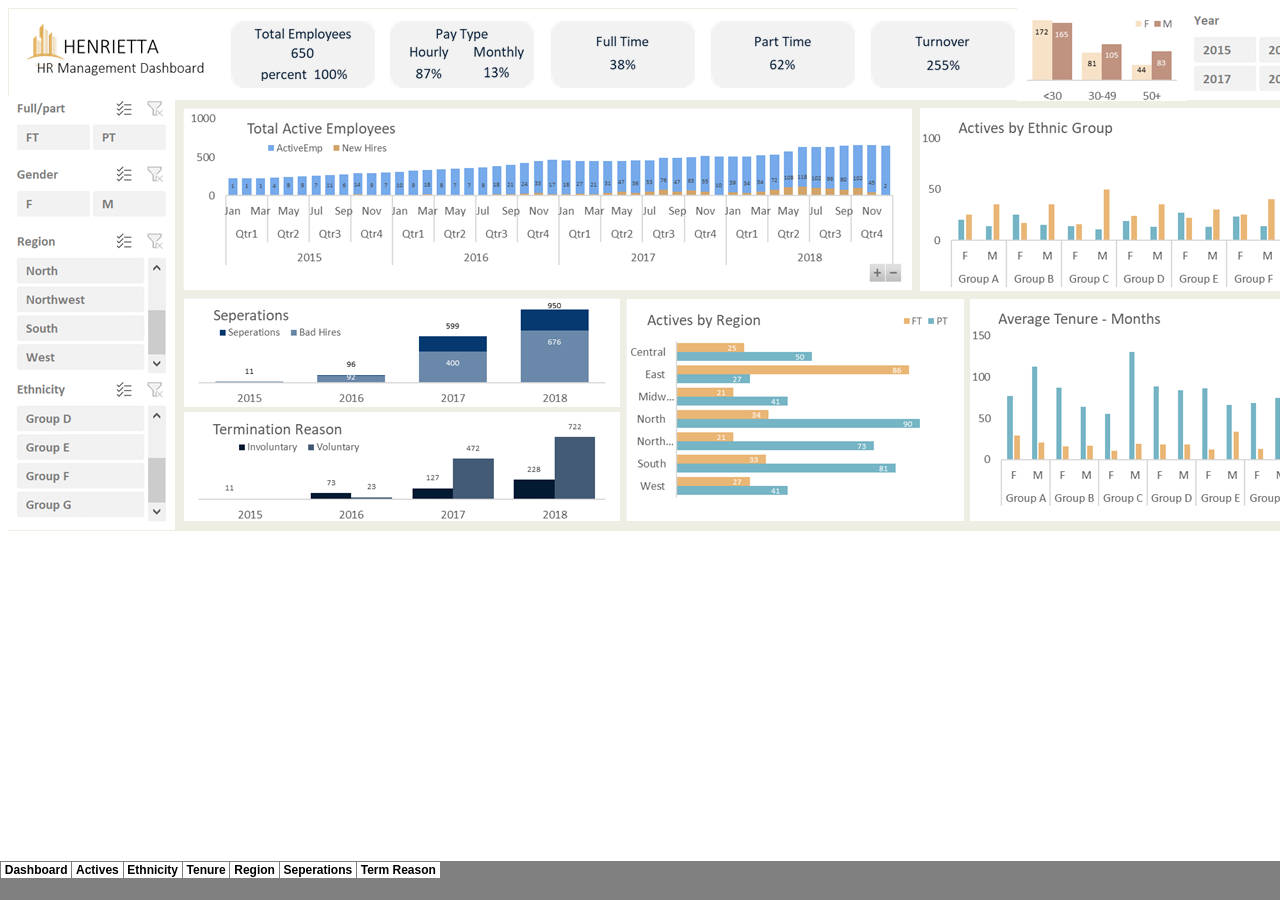
<file: index.html>
<html xmlns:v="urn:schemas-microsoft-com:vml"
xmlns:o="urn:schemas-microsoft-com:office:office"
xmlns:x="urn:schemas-microsoft-com:office:excel"
xmlns:dt="uuid:C2F41010-65B3-11d1-A29F-00AA00C14882"
xmlns="http://www.w3.org/TR/REC-html40">

<head>
<meta name="Excel Workbook Frameset">
<meta http-equiv=Content-Type content="text/html; charset=windows-1252">
<meta name=ProgId content=Excel.Sheet>
<meta name=Generator content="Microsoft Excel 15">
<link rel=File-List href="app_files/filelist.xml">
<![if !supportTabStrip]>
<link id="shLink" href="app_files/sheet001.htm">
<link id="shLink" href="app_files/sheet002.htm">
<link id="shLink" href="app_files/sheet003.htm">
<link id="shLink" href="app_files/sheet004.htm">
<link id="shLink" href="app_files/sheet005.htm">
<link id="shLink" href="app_files/sheet006.htm">
<link id="shLink" href="app_files/sheet007.htm">

<link id="shLink">

<script language="JavaScript">
<!--
 var c_lTabs=7;

 var c_rgszSh=new Array(c_lTabs);
 c_rgszSh[0] = "Dashboard";
 c_rgszSh[1] = "Actives";
 c_rgszSh[2] = "Ethnicity";
 c_rgszSh[3] = "Tenure";
 c_rgszSh[4] = "Region";
 c_rgszSh[5] = "Seperations";
 c_rgszSh[6] = "Term�Reason";



 var c_rgszClr=new Array(8);
 c_rgszClr[0]="window";
 c_rgszClr[1]="buttonface";
 c_rgszClr[2]="windowframe";
 c_rgszClr[3]="windowtext";
 c_rgszClr[4]="threedlightshadow";
 c_rgszClr[5]="threedhighlight";
 c_rgszClr[6]="threeddarkshadow";
 c_rgszClr[7]="threedshadow";

 var g_iShCur;
 var g_rglTabX=new Array(c_lTabs);

function fnGetIEVer()
{
 var ua=window.navigator.userAgent
 var msie=ua.indexOf("MSIE")
 if (msie>0 && window.navigator.platform=="Win32")
  return parseInt(ua.substring(msie+5,ua.indexOf(".", msie)));
 else
  return 0;
}

function fnBuildFrameset()
{
 var szHTML="<frameset rows=\"*,18\" border=0 width=0 frameborder=no framespacing=0>"+
  "<frame src=\""+document.all.item("shLink")[0].href+"\" name=\"frSheet\" noresize>"+
  "<frameset cols=\"54,*\" border=0 width=0 frameborder=no framespacing=0>"+
  "<frame src=\"\" name=\"frScroll\" marginwidth=0 marginheight=0 scrolling=no>"+
  "<frame src=\"\" name=\"frTabs\" marginwidth=0 marginheight=0 scrolling=no>"+
  "</frameset></frameset><plaintext>";

 with (document) {
  open("text/html","replace");
  write(szHTML);
  close();
 }

 fnBuildTabStrip();
}

function fnBuildTabStrip()
{
 var szHTML=
  "<html><head><style>.clScroll {font:8pt Courier New;color:"+c_rgszClr[6]+";cursor:default;line-height:10pt;}"+
  ".clScroll2 {font:10pt Arial;color:"+c_rgszClr[6]+";cursor:default;line-height:11pt;}</style></head>"+
  "<body onclick=\"event.returnValue=false;\" ondragstart=\"event.returnValue=false;\" onselectstart=\"event.returnValue=false;\" bgcolor="+c_rgszClr[4]+" topmargin=0 leftmargin=0><table cellpadding=0 cellspacing=0 width=100%>"+
  "<tr><td colspan=6 height=1 bgcolor="+c_rgszClr[2]+"></td></tr>"+
  "<tr><td style=\"font:1pt\">&nbsp;<td>"+
  "<td valign=top id=tdScroll class=\"clScroll\" onclick=\"parent.fnFastScrollTabs(0);\" onmouseover=\"parent.fnMouseOverScroll(0);\" onmouseout=\"parent.fnMouseOutScroll(0);\"><a>&#171;</a></td>"+
  "<td valign=top id=tdScroll class=\"clScroll2\" onclick=\"parent.fnScrollTabs(0);\" ondblclick=\"parent.fnScrollTabs(0);\" onmouseover=\"parent.fnMouseOverScroll(1);\" onmouseout=\"parent.fnMouseOutScroll(1);\"><a>&lt</a></td>"+
  "<td valign=top id=tdScroll class=\"clScroll2\" onclick=\"parent.fnScrollTabs(1);\" ondblclick=\"parent.fnScrollTabs(1);\" onmouseover=\"parent.fnMouseOverScroll(2);\" onmouseout=\"parent.fnMouseOutScroll(2);\"><a>&gt</a></td>"+
  "<td valign=top id=tdScroll class=\"clScroll\" onclick=\"parent.fnFastScrollTabs(1);\" onmouseover=\"parent.fnMouseOverScroll(3);\" onmouseout=\"parent.fnMouseOutScroll(3);\"><a>&#187;</a></td>"+
  "<td style=\"font:1pt\">&nbsp;<td></tr></table></body></html>";

 with (frames['frScroll'].document) {
  open("text/html","replace");
  write(szHTML);
  close();
 }

 szHTML =
  "<html><head>"+
  "<style>A:link,A:visited,A:active {text-decoration:none;"+"color:"+c_rgszClr[3]+";}"+
  ".clTab {cursor:hand;background:"+c_rgszClr[1]+";font:9pt Arial;padding-left:3px;padding-right:3px;text-align:center;}"+
  ".clBorder {background:"+c_rgszClr[2]+";font:1pt;}"+
  "</style></head><body onload=\"parent.fnInit();\" onselectstart=\"event.returnValue=false;\" ondragstart=\"event.returnValue=false;\" bgcolor="+c_rgszClr[4]+
  " topmargin=0 leftmargin=0><table id=tbTabs cellpadding=0 cellspacing=0>";

 var iCellCount=(c_lTabs+1)*2;

 var i;
 for (i=0;i<iCellCount;i+=2)
  szHTML+="<col width=1><col>";

 var iRow;
 for (iRow=0;iRow<6;iRow++) {

  szHTML+="<tr>";

  if (iRow==5)
   szHTML+="<td colspan="+iCellCount+"></td>";
  else {
   if (iRow==0) {
    for(i=0;i<iCellCount;i++)
     szHTML+="<td height=1 class=\"clBorder\"></td>";
   } else if (iRow==1) {
    for(i=0;i<c_lTabs;i++) {
     szHTML+="<td height=1 nowrap class=\"clBorder\">&nbsp;</td>";
     szHTML+=
      "<td id=tdTab height=1 nowrap class=\"clTab\" onmouseover=\"parent.fnMouseOverTab("+i+");\" onmouseout=\"parent.fnMouseOutTab("+i+");\">"+
      "<a href=\""+document.all.item("shLink")[i].href+"\" target=\"frSheet\" id=aTab>&nbsp;"+c_rgszSh[i]+"&nbsp;</a></td>";
    }
    szHTML+="<td id=tdTab height=1 nowrap class=\"clBorder\"><a id=aTab>&nbsp;</a></td><td width=100%></td>";
   } else if (iRow==2) {
    for (i=0;i<c_lTabs;i++)
     szHTML+="<td height=1></td><td height=1 class=\"clBorder\"></td>";
    szHTML+="<td height=1></td><td height=1></td>";
   } else if (iRow==3) {
    for (i=0;i<iCellCount;i++)
     szHTML+="<td height=1></td>";
   } else if (iRow==4) {
    for (i=0;i<c_lTabs;i++)
     szHTML+="<td height=1 width=1></td><td height=1></td>";
    szHTML+="<td height=1 width=1></td><td></td>";
   }
  }
  szHTML+="</tr>";
 }

 szHTML+="</table></body></html>";
 with (frames['frTabs'].document) {
  open("text/html","replace");
  charset=document.charset;
  write(szHTML);
  close();
 }
}

function fnInit()
{
 g_rglTabX[0]=0;
 var i;
 for (i=1;i<=c_lTabs;i++)
  with (frames['frTabs'].document.all.tbTabs.rows[1].cells[fnTabToCol(i-1)])
   g_rglTabX[i]=offsetLeft+offsetWidth-6;
}

function fnTabToCol(iTab)
{
 return 2*iTab+1;
}

function fnNextTab(fDir)
{
 var iNextTab=-1;
 var i;

 with (frames['frTabs'].document.body) {
  if (fDir==0) {
   if (scrollLeft>0) {
    for (i=0;i<c_lTabs&&g_rglTabX[i]<scrollLeft;i++);
    if (i<c_lTabs)
     iNextTab=i-1;
   }
  } else {
   if (g_rglTabX[c_lTabs]+6>offsetWidth+scrollLeft) {
    for (i=0;i<c_lTabs&&g_rglTabX[i]<=scrollLeft;i++);
    if (i<c_lTabs)
     iNextTab=i;
   }
  }
 }
 return iNextTab;
}

function fnScrollTabs(fDir)
{
 var iNextTab=fnNextTab(fDir);

 if (iNextTab>=0) {
  frames['frTabs'].scroll(g_rglTabX[iNextTab],0);
  return true;
 } else
  return false;
}

function fnFastScrollTabs(fDir)
{
 if (c_lTabs>16)
  frames['frTabs'].scroll(g_rglTabX[fDir?c_lTabs-1:0],0);
 else
  if (fnScrollTabs(fDir)>0) window.setTimeout("fnFastScrollTabs("+fDir+");",5);
}

function fnSetTabProps(iTab,fActive)
{
 var iCol=fnTabToCol(iTab);
 var i;

 if (iTab>=0) {
  with (frames['frTabs'].document.all) {
   with (tbTabs) {
    for (i=0;i<=4;i++) {
     with (rows[i]) {
      if (i==0)
       cells[iCol].style.background=c_rgszClr[fActive?0:2];
      else if (i>0 && i<4) {
       if (fActive) {
        cells[iCol-1].style.background=c_rgszClr[2];
        cells[iCol].style.background=c_rgszClr[0];
        cells[iCol+1].style.background=c_rgszClr[2];
       } else {
        if (i==1) {
         cells[iCol-1].style.background=c_rgszClr[2];
         cells[iCol].style.background=c_rgszClr[1];
         cells[iCol+1].style.background=c_rgszClr[2];
        } else {
         cells[iCol-1].style.background=c_rgszClr[4];
         cells[iCol].style.background=c_rgszClr[(i==2)?2:4];
         cells[iCol+1].style.background=c_rgszClr[4];
        }
       }
      } else
       cells[iCol].style.background=c_rgszClr[fActive?2:4];
     }
    }
   }
   with (aTab[iTab].style) {
    cursor=(fActive?"default":"hand");
    color=c_rgszClr[3];
   }
  }
 }
}

function fnMouseOverScroll(iCtl)
{
 frames['frScroll'].document.all.tdScroll[iCtl].style.color=c_rgszClr[7];
}

function fnMouseOutScroll(iCtl)
{
 frames['frScroll'].document.all.tdScroll[iCtl].style.color=c_rgszClr[6];
}

function fnMouseOverTab(iTab)
{
 if (iTab!=g_iShCur) {
  var iCol=fnTabToCol(iTab);
  with (frames['frTabs'].document.all) {
   tdTab[iTab].style.background=c_rgszClr[5];
  }
 }
}

function fnMouseOutTab(iTab)
{
 if (iTab>=0) {
  var elFrom=frames['frTabs'].event.srcElement;
  var elTo=frames['frTabs'].event.toElement;

  if ((!elTo) ||
   (elFrom.tagName==elTo.tagName) ||
   (elTo.tagName=="A" && elTo.parentElement!=elFrom) ||
   (elFrom.tagName=="A" && elFrom.parentElement!=elTo)) {

   if (iTab!=g_iShCur) {
    with (frames['frTabs'].document.all) {
     tdTab[iTab].style.background=c_rgszClr[1];
    }
   }
  }
 }
}

function fnSetActiveSheet(iSh)
{
 if (iSh!=g_iShCur) {
  fnSetTabProps(g_iShCur,false);
  fnSetTabProps(iSh,true);
  g_iShCur=iSh;
 }
}

 window.g_iIEVer=fnGetIEVer();
 if (window.g_iIEVer>=4)
  fnBuildFrameset();
//-->
</script>
<![endif]><!--[if gte mso 9]><xml>
 <x:ExcelWorkbook>
  <x:ExcelWorksheets>
   <x:ExcelWorksheet>
    <x:Name>Dashboard</x:Name>
    <x:WorksheetSource HRef="app_files/sheet001.htm"/>
   </x:ExcelWorksheet>
   <x:ExcelWorksheet>
    <x:Name>Actives</x:Name>
    <x:WorksheetSource HRef="app_files/sheet002.htm"/>
   </x:ExcelWorksheet>
   <x:ExcelWorksheet>
    <x:Name>Ethnicity</x:Name>
    <x:WorksheetSource HRef="app_files/sheet003.htm"/>
   </x:ExcelWorksheet>
   <x:ExcelWorksheet>
    <x:Name>Tenure</x:Name>
    <x:WorksheetSource HRef="app_files/sheet004.htm"/>
   </x:ExcelWorksheet>
   <x:ExcelWorksheet>
    <x:Name>Region</x:Name>
    <x:WorksheetSource HRef="app_files/sheet005.htm"/>
   </x:ExcelWorksheet>
   <x:ExcelWorksheet>
    <x:Name>Seperations</x:Name>
    <x:WorksheetSource HRef="app_files/sheet006.htm"/>
   </x:ExcelWorksheet>
   <x:ExcelWorksheet>
    <x:Name>Term Reason</x:Name>
    <x:WorksheetSource HRef="app_files/sheet007.htm"/>
   </x:ExcelWorksheet>
  </x:ExcelWorksheets>
  <x:Stylesheet HRef="app_files/stylesheet.css"/>
  <x:WindowHeight>9465</x:WindowHeight>
  <x:WindowWidth>24000</x:WindowWidth>
  <x:WindowTopX>32767</x:WindowTopX>
  <x:WindowTopY>32767</x:WindowTopY>
  <x:ProtectStructure>False</x:ProtectStructure>
  <x:ProtectWindows>False</x:ProtectWindows>
 </x:ExcelWorkbook>
</xml><![endif]-->
</head>

<frameset rows="*,39" border=0 width=0 frameborder=no framespacing=0>
 <frame src="app_files/sheet001.htm" name="frSheet">
 <frame src="app_files/tabstrip.htm" name="frTabs" marginwidth=0 marginheight=0>
 <noframes>
  <body>
   <p>This page uses frames, but your browser doesn't support them.</p>
  </body>
 </noframes>
</frameset>
</html>
</file>
